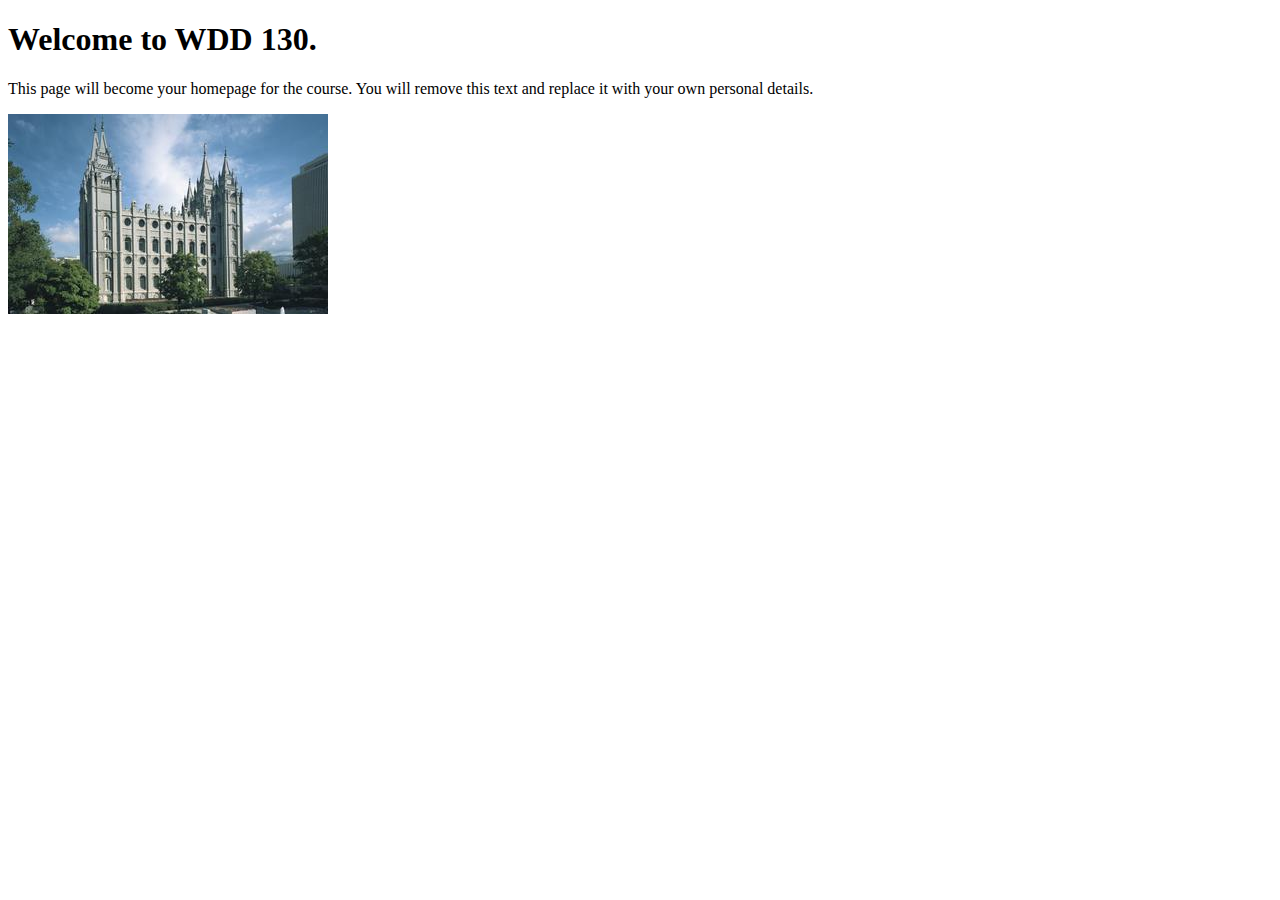
<file: index.html>
<!DOCTYPE html>
<html lang="en">
<head>
    <meta charset="UTF-8">
    <meta name="viewport" content="width=device-width, initial-scale=1.0">
    <title>WDD 130 | Personal Homepage</title>
</head>
<body>
    <h1>Welcome to WDD 130.</h1>
    <p>This page will become your homepage for the course. You will remove this text and replace it with your own personal details.</p>

    <img src="images/salt-lake-temple.jpg" alt="The Salt Lake Temple.">
</body>
</html>
</file>
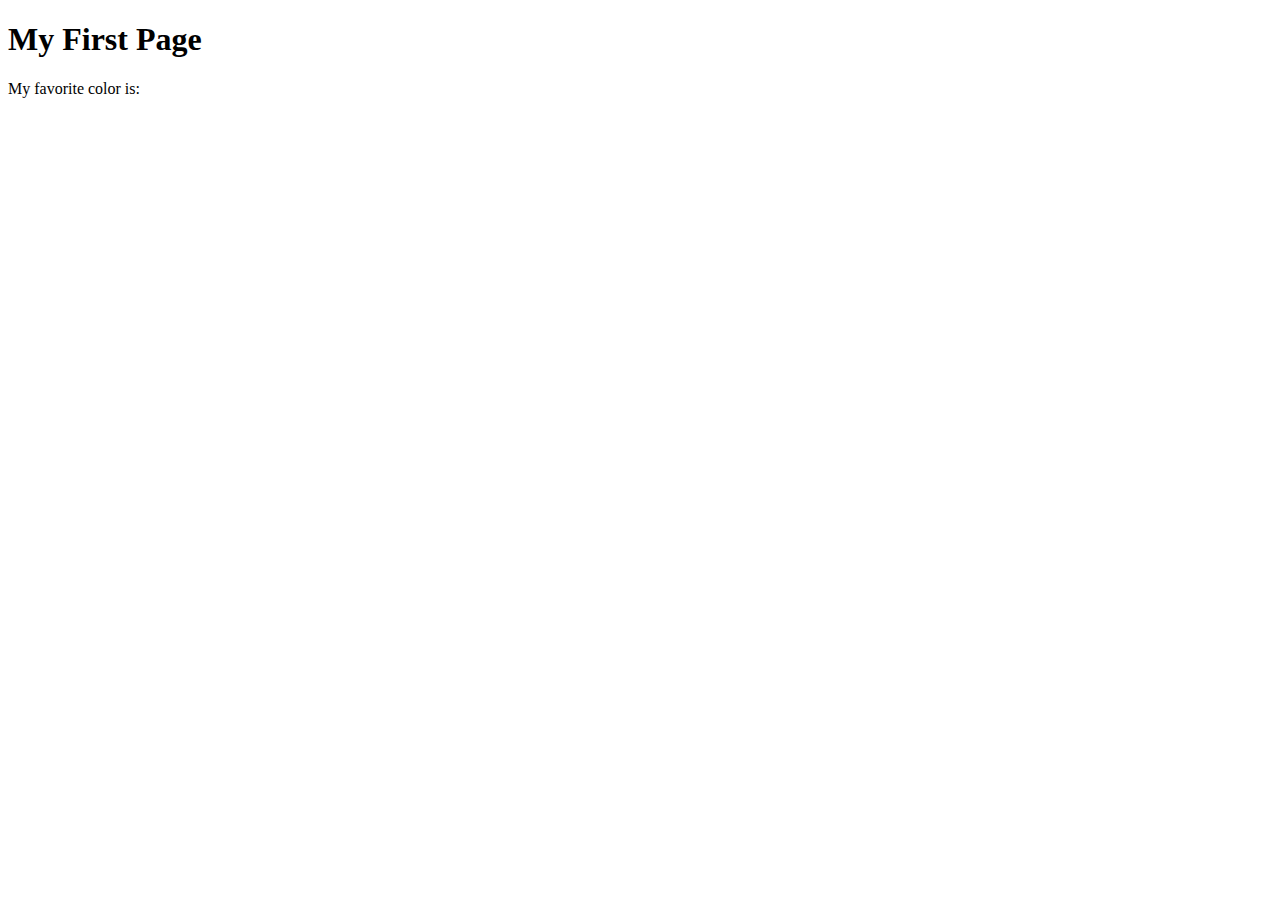
<file: week01/first-page.html>
<!DOCTYPE html>
<html lang="en">
<head>
    <meta charset="UTF-8">
    <meta name="viewport" content="width=device-width, initial-scale=1.0">
    <title>My First Page</title>
</head>
<body>
    <h1>My First Page</h1>
    <p>My favorite color is: </p>
</body>
</html>
</file>
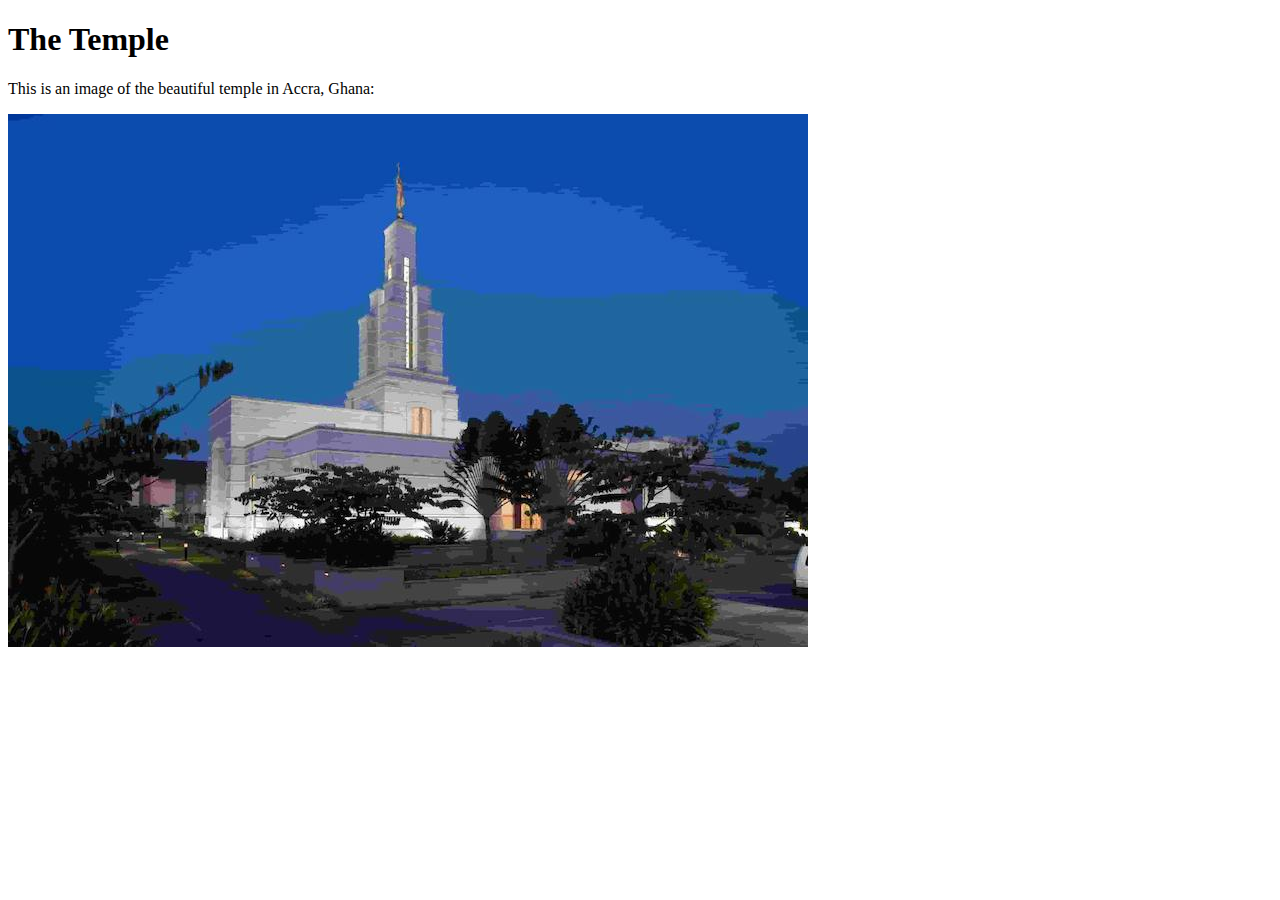
<file: week01/images-solution.html>
<!DOCTYPE html>
<html lang="en">
<head>
    <meta charset="UTF-8">
    <meta name="viewport" content="width=device-width, initial-scale=1.0">
    <title>Temple Image</title>
</head>
<body>
    <h1>The Temple</h1>
    <p>This is an image of the beautiful temple in Accra, Ghana:</p>
    <img src="images/temple-small.jpg" alt="The Accra Ghana Temple">
    
</body>
</html>
</file>
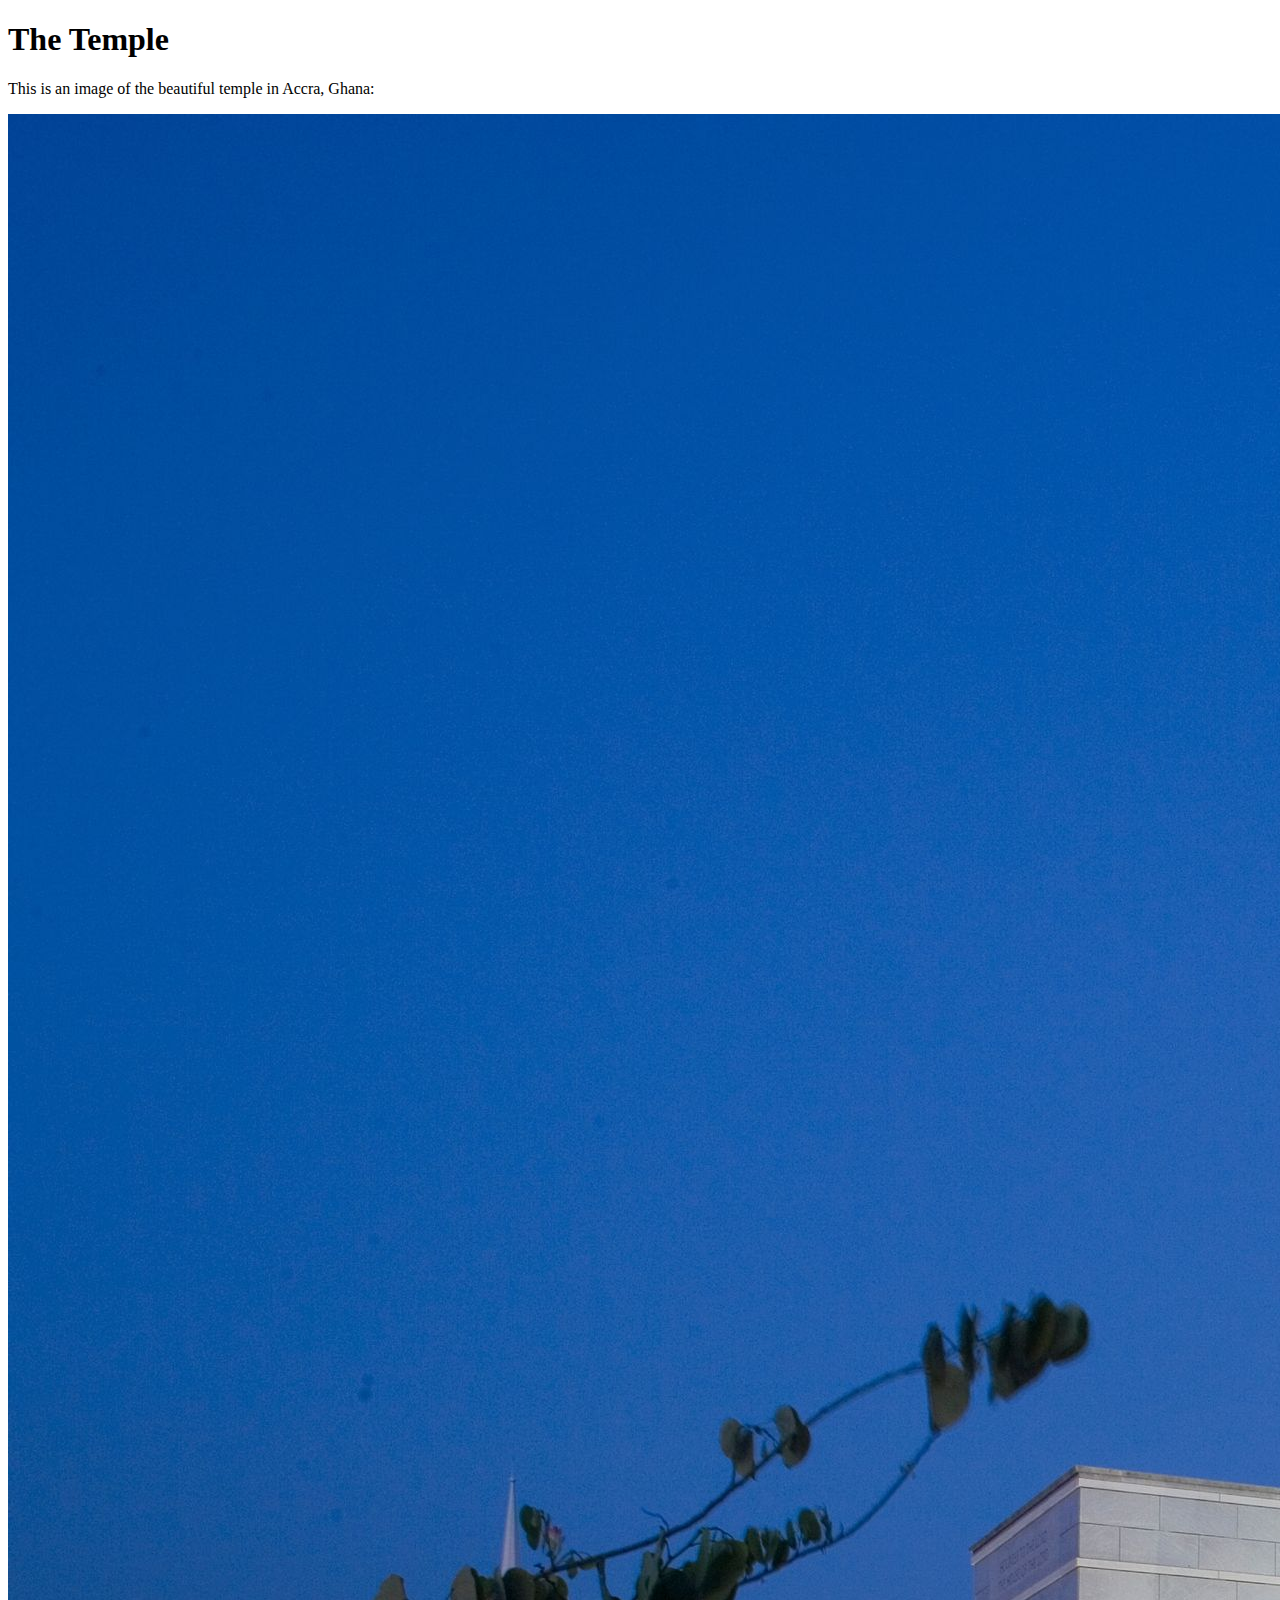
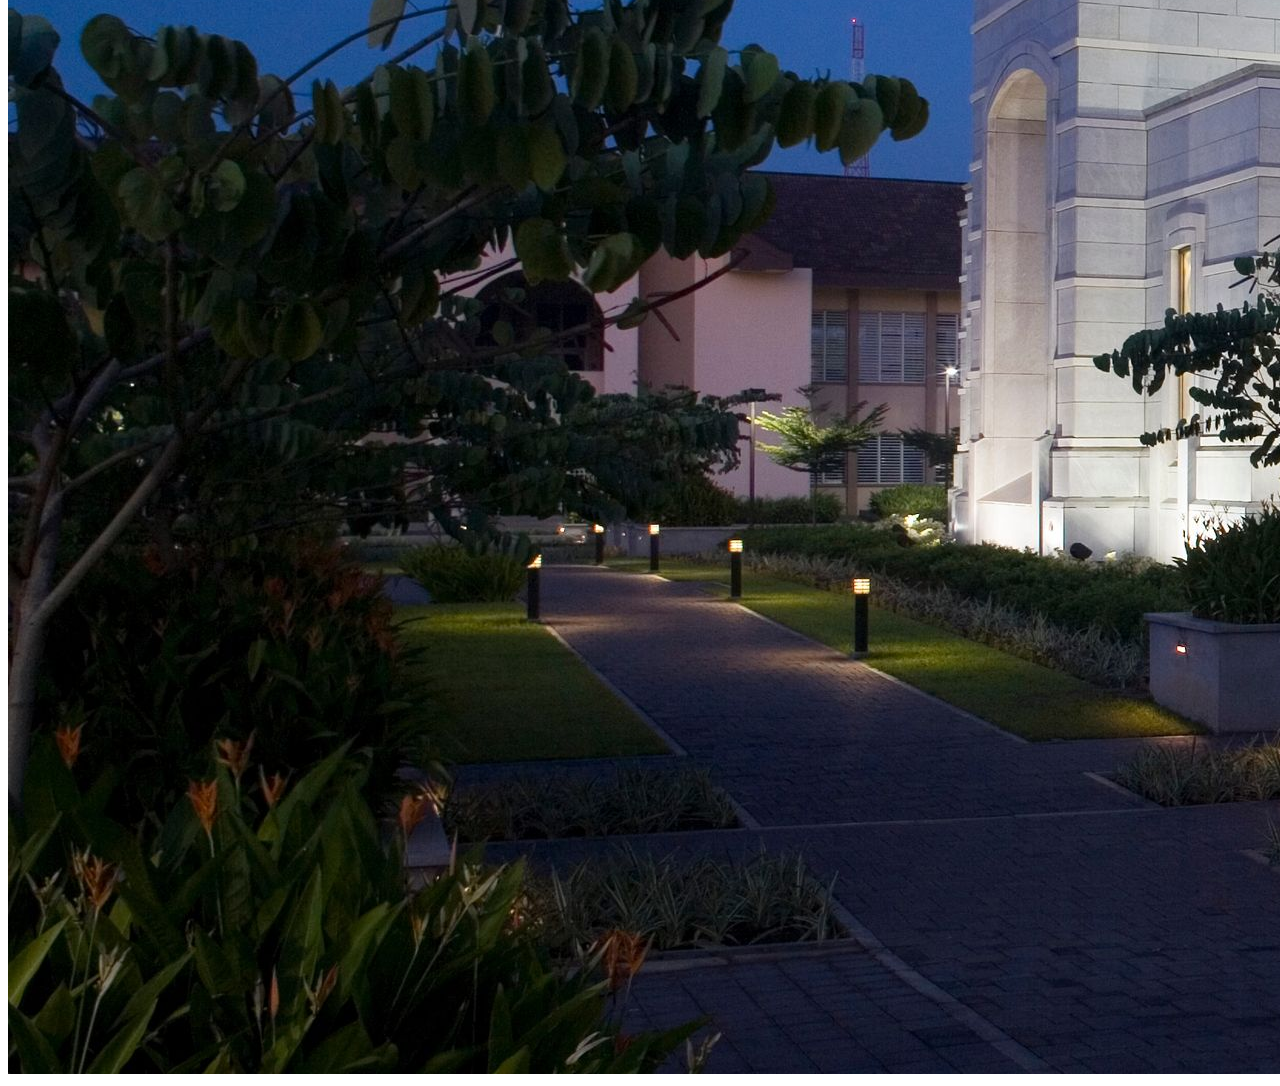
<file: week01/images.html>
<!DOCTYPE html>
<html lang="en">
<head>
    <meta charset="UTF-8">
    <meta name="viewport" content="width=device-width, initial-scale=1.0">
    <title>Temple Image</title>
</head>
<body>
    <h1>The Temple</h1>
    <p>This is an image of the beautiful temple in Accra, Ghana:</p>
    <img src="images/temple-large.jpeg" alt="The Accra Ghana Temple">
    
</body>
</html>
</file>
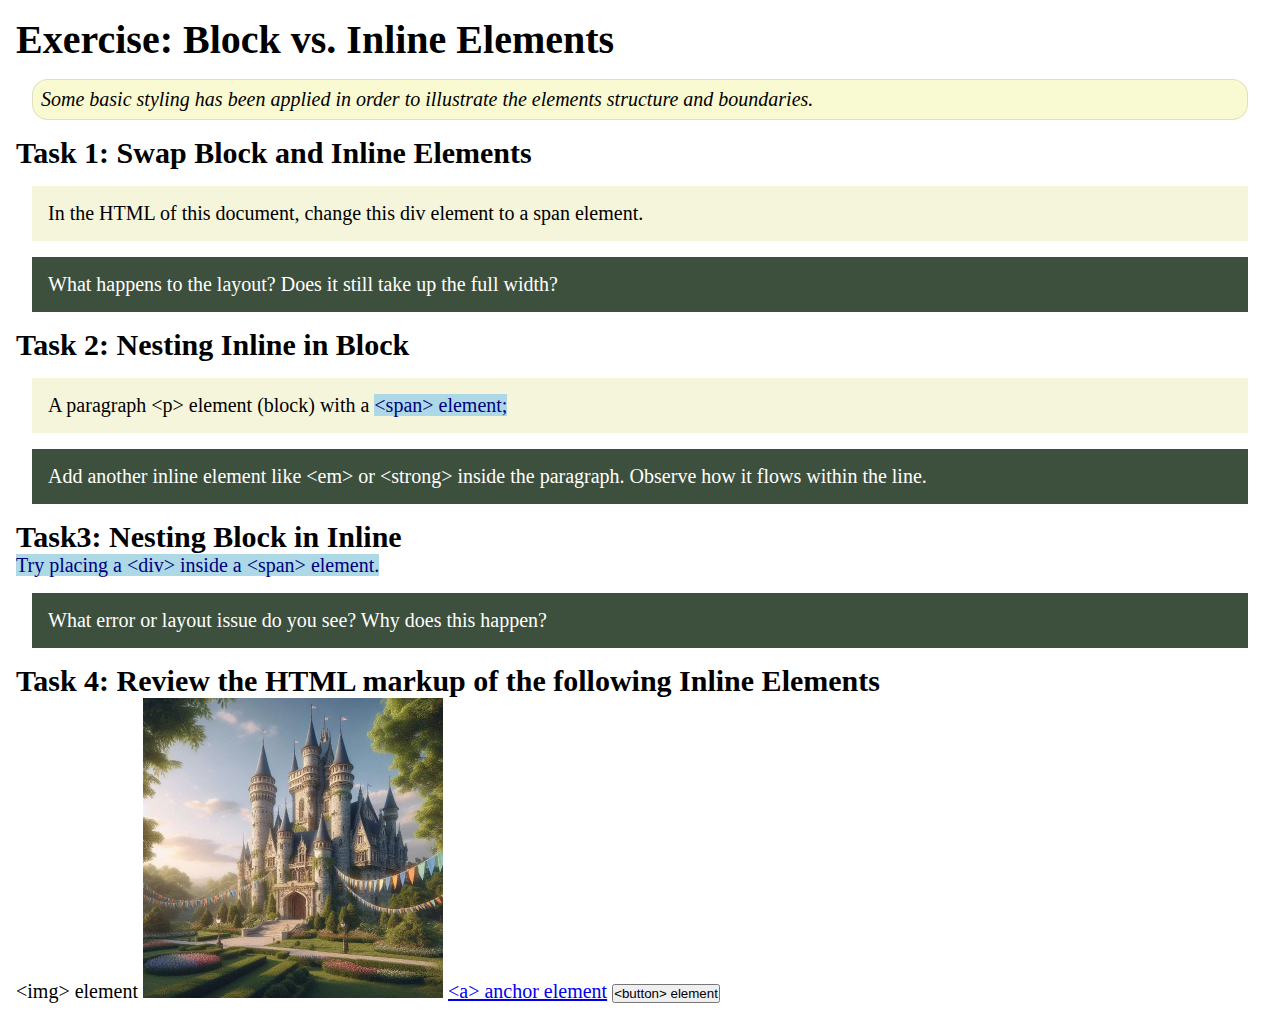
<file: week02/block-vs-inline.html>
<!DOCTYPE html>
<html lang="en">

<head>
    <meta charset="UTF-8">
    <meta name="viewport" content="width=device-width, initial-scale=1.0">
    <title>Exercise: Block vs. Inline Elements</title>
    <link rel="stylesheet" href="styles/block-vs-inline.css">
</head>

<body>
    <main>
        <h1>Exercise: Block vs. Inline Elements</h1>
        <p class="note">Some basic styling has been applied in order to illustrate the elements structure and
            boundaries.</p>

        <h2>Task 1: Swap Block and Inline Elements</h2>
        <div>In the HTML of this document, change this div element to a span element.</div>

        <p class="question">What happens to the layout? Does it still take up the full width?</p>

        <h2>Task 2: Nesting Inline in Block</h2>
        <p>A paragraph &lt;p&gt; element (block) with a <span>&lt;span&gt; element;</span></p>
        <p class="question">Add another inline element like &lt;em&gt; or &lt;strong&gt; inside the paragraph. Observe
            how it flows within the line.</p>

        <h2>Task3: Nesting Block in Inline</h2>
        <span>Try placing a &lt;div&gt; inside a &lt;span&gt; element.</span>
            <p class="question">What error or layout issue do you see? Why does this happen?</p>


            <h2>Task 4: Review the HTML markup of the following Inline Elements</h2>
        &lt;img&gt; element
        <img src="images/castle.webp" alt="placeholder image (images are inline)" width="300" height="300">
        <a href="https://churchofjesuschrist.org">&lt;a&gt; anchor element</a>
        <button type="button">&lt;button&gt; element</button>
    </main>
</body>

</html>
</file>
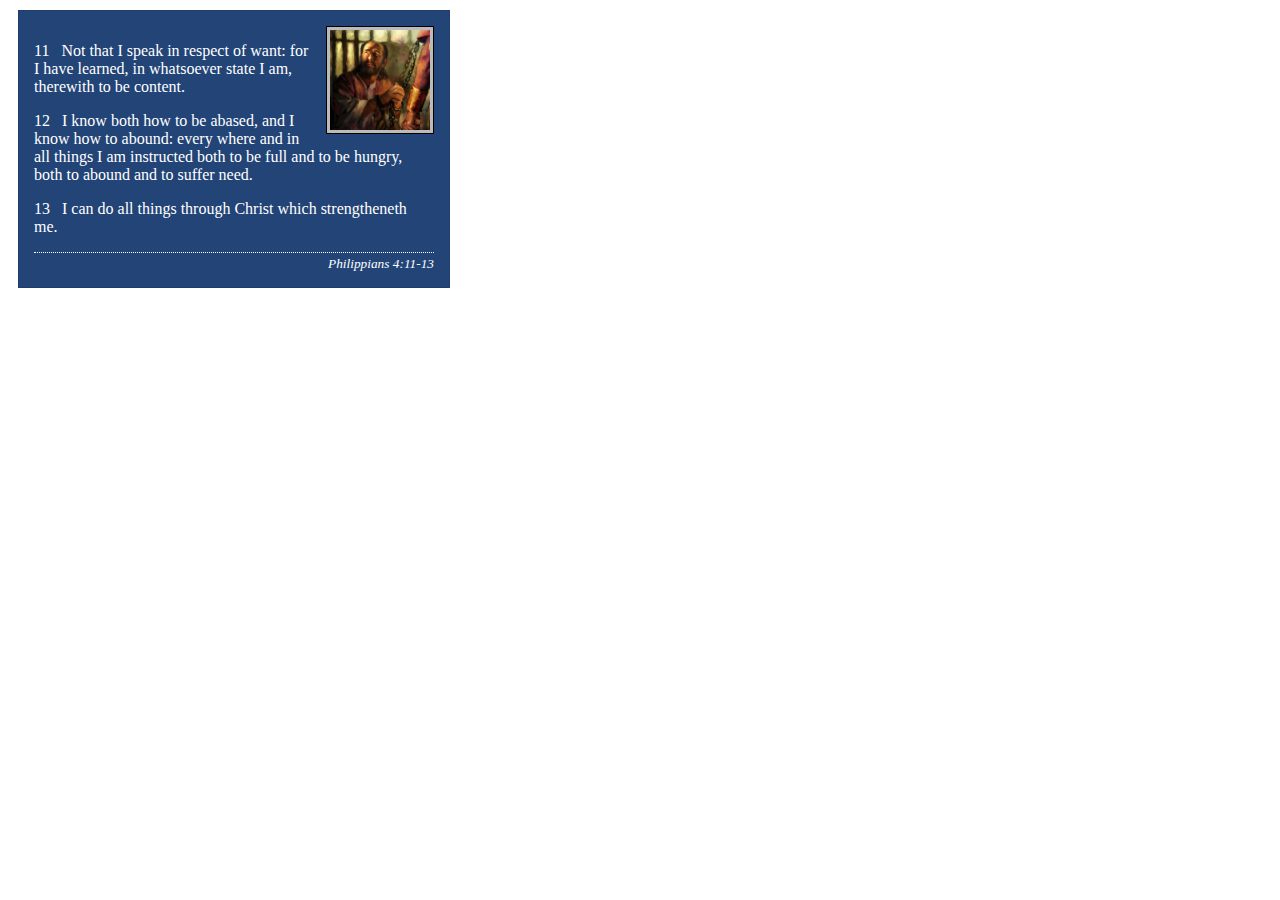
<file: week02/box-model-solution.html>
<!DOCTYPE html>
<html lang="en">
<head>
    <meta charset="UTF-8">
    <meta name="viewport" content="width=device-width, initial-scale=1.0">
    <title>Box Model Activity</title>
    <link rel="stylesheet" href="styles/box-model-solution.css">
</head>
<body>
    <main>
        <div class="callout">
            <img src="images/apostle-paul-imprisoned.webp" alt="Paul the Apostle - Imprisoned in Rome" width="200" height="200">
            <blockquote>
                <p>11 &nbsp; Not that I speak in respect of want: for I have learned, in whatsoever state I am, therewith to be content.</p>
                <p>12 &nbsp; I know both how to be abased, and I know how to abound: every where and in all things I am instructed both to be full and to be hungry, both to abound and to suffer need.</p>
                <p>13 &nbsp; I can do all things through Christ which strengtheneth me.</p>
            </blockquote>
            <cite>Philippians 4:11-13</cite>
        </div>
    </main>
</body>
</html>
</file>
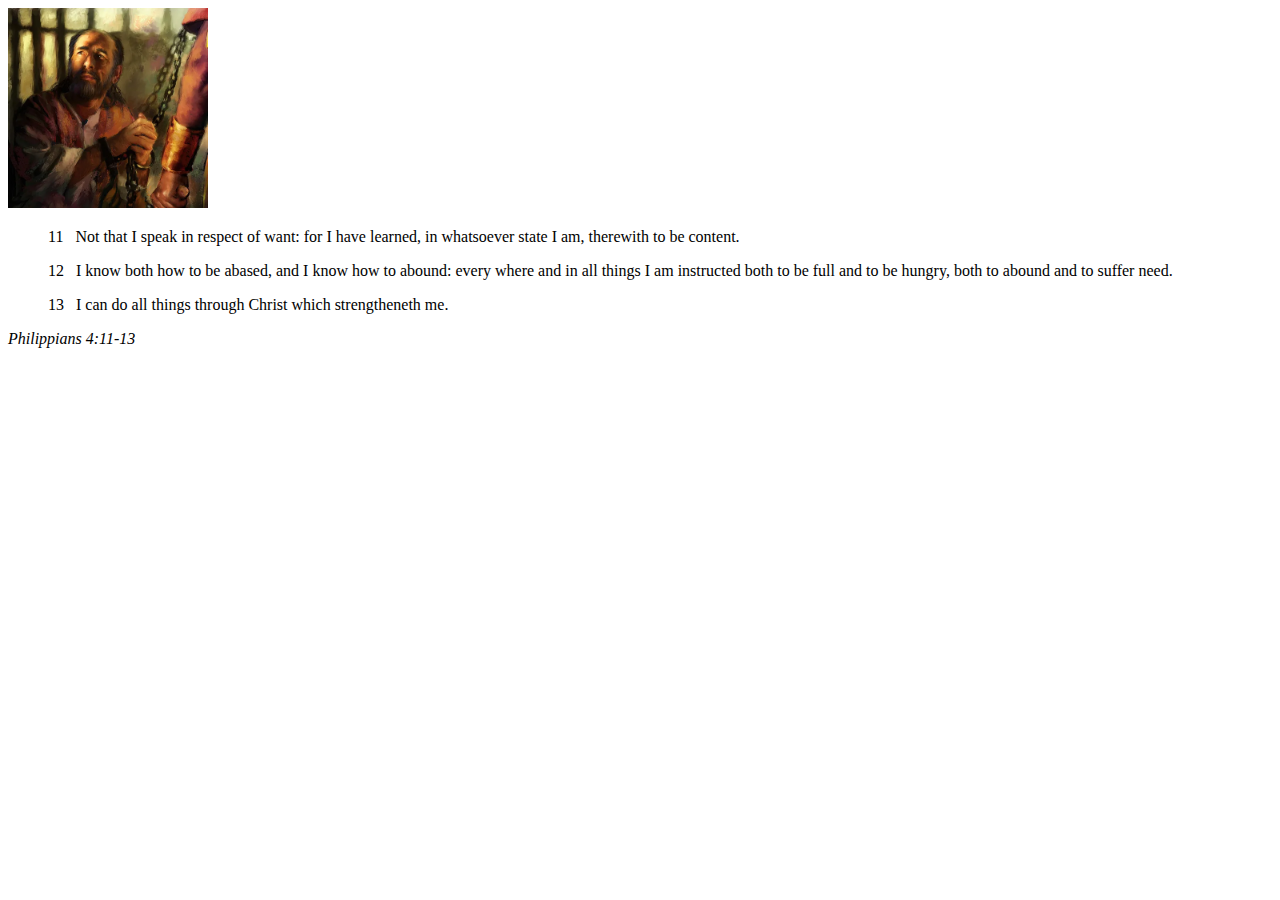
<file: week02/box-model.html>
<!DOCTYPE html>
<html lang="en">
<head>
    <meta charset="UTF-8">
    <meta name="viewport" content="width=device-width, initial-scale=1.0">
    <title>Box Model Activity</title>
</head>
<body>
    <main>
        <div class="callout">
            <img src="images/apostle-paul-imprisoned.webp" alt="Paul the Apostle - Imprisoned in Rome" width="200" height="200">
            <blockquote>
                <p>11 &nbsp; Not that I speak in respect of want: for I have learned, in whatsoever state I am, therewith to be content.</p>
                <p>12 &nbsp; I know both how to be abased, and I know how to abound: every where and in all things I am instructed both to be full and to be hungry, both to abound and to suffer need.</p>
                <p>13 &nbsp; I can do all things through Christ which strengtheneth me.</p>
            </blockquote>
            <cite>Philippians 4:11-13</cite>
        </div>
    </main>
</body>
</html>
</file>
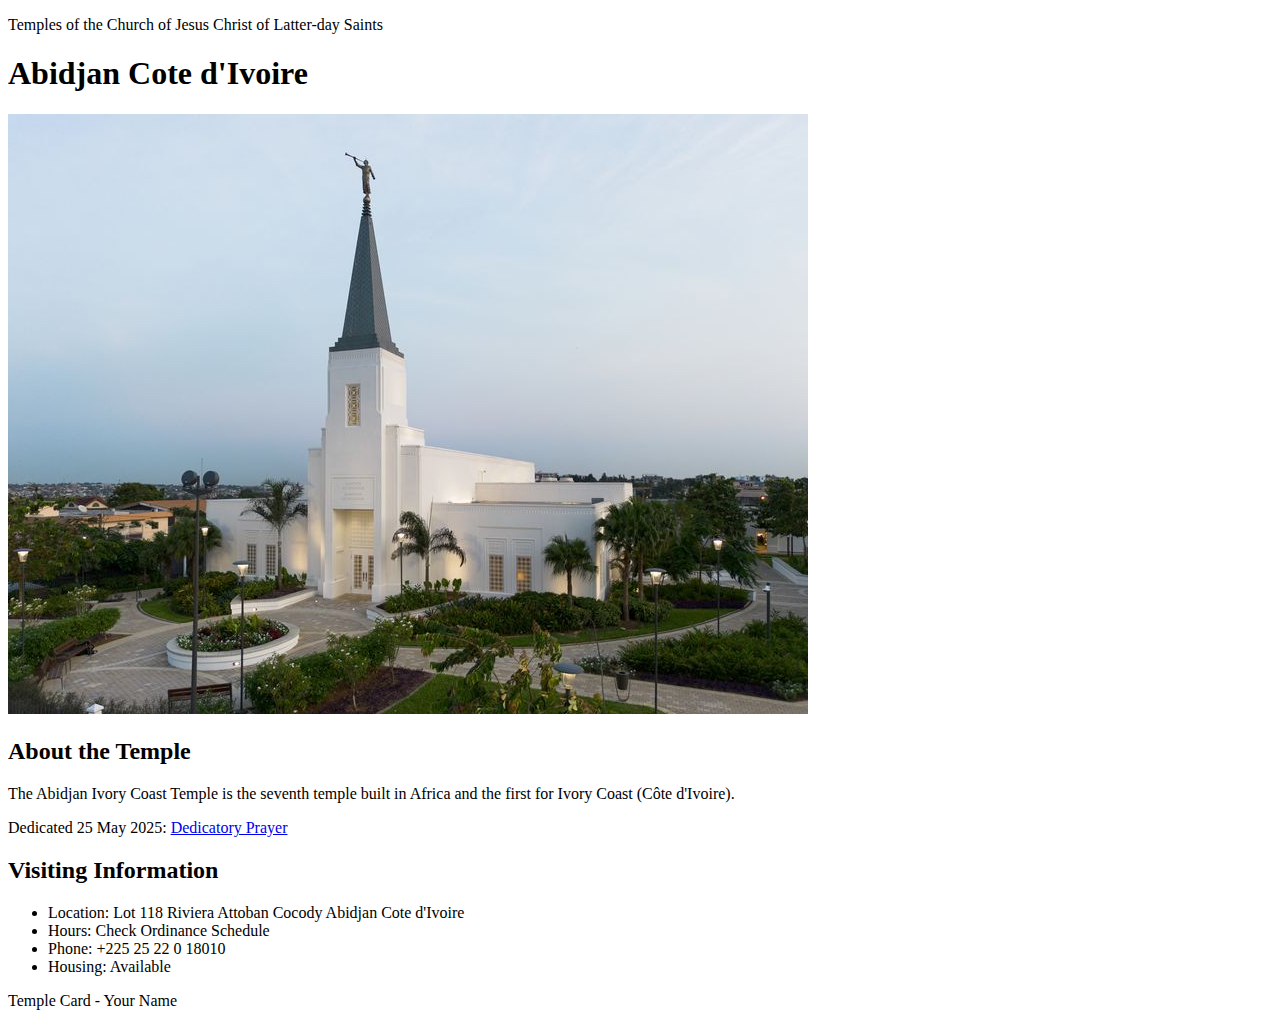
<file: week02/temple.html>
<!DOCTYPE html>
<html lang="en">

<head>
    <meta charset="UTF-8">
    <meta name="viewport" content="width=device-width, initial-scale=1.0">
    <title>Temple Card - Abidjan Cote d'Ivoire</title>
</head>

<body>
    <header>
        <p>Temples of the Church of Jesus Christ of Latter-day Saints</p>
    </header>
    <main>
        <h1>Abidjan Cote d'Ivoire</h1>
        <picture>
            <img src="images/abidjan-ivory-coast.jpeg" alt="Abidjan Cote d'Ivoire Temple">
        </picture>
        <section>
            <h2>About the Temple</h2>
            <p>The Abidjan Ivory Coast Temple is the seventh temple built in Africa and the first for Ivory Coast (Côte
                d'Ivoire).</p>
            <p>Dedicated 25 May 2025: <a
                    href="https://www.churchofjesuschrist.org/temples/dedicatory-prayer/abidjan-ivory-coast-temple/2025-05-25?lang=eng"
                    target="_blank" rel="noopener noreferrer">Dedicatory Prayer</a></p>
        </section>
        <section>
            <h2>Visiting Information</h2>
            <ul>
                <li>Location: Lot 118 Riviera Attoban Cocody Abidjan Cote d'Ivoire</li>
                <li>Hours: Check Ordinance Schedule</li>
                <li>Phone: +225 25 22 0 18010</li>
                <li>Housing: Available</li>
            </ul>
        </section>
    </main>
    <footer>
        <p>Temple Card - Your Name</p>
    </footer>
</body>

</html>
</file>
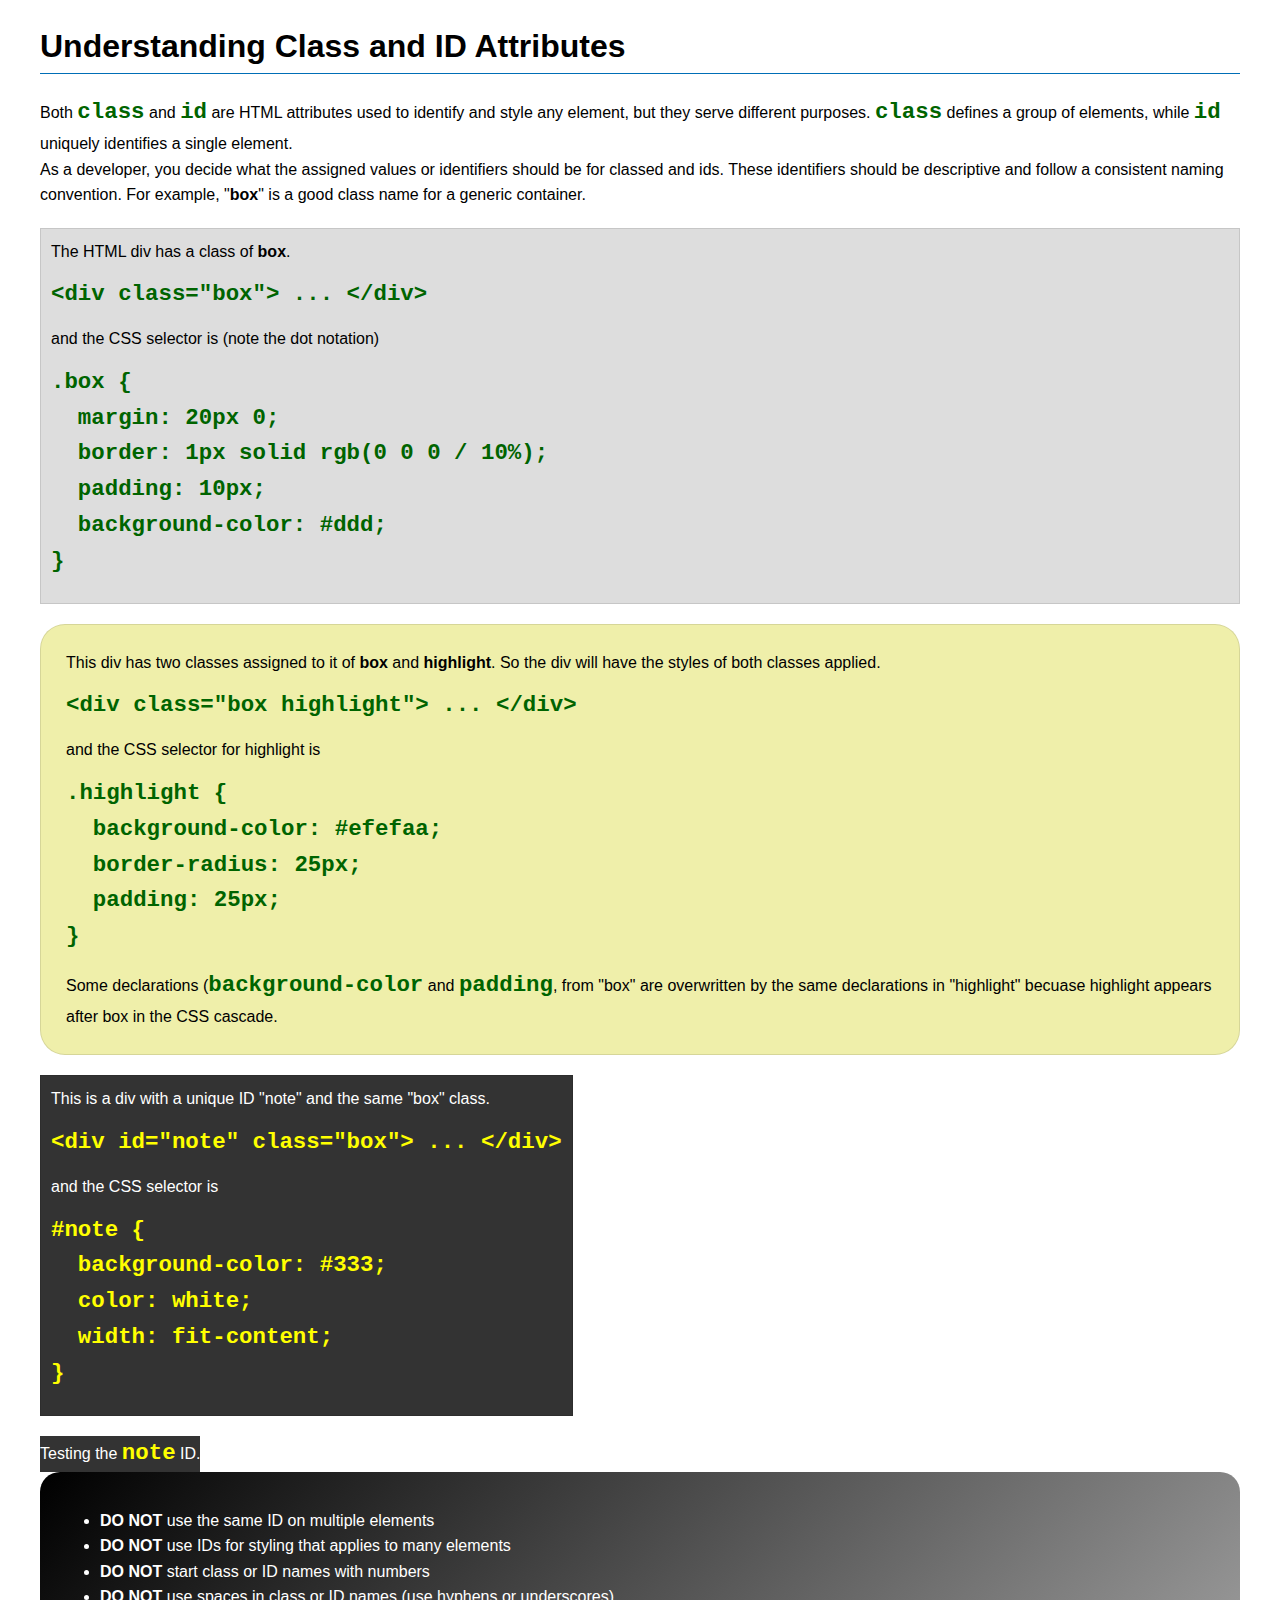
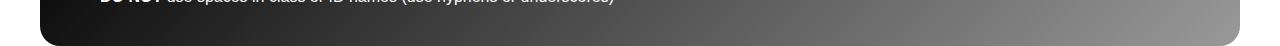
<file: week03/class-and-id.html>
<!DOCTYPE html>
<html lang="en">

<head>
    <meta charset="UTF-8">
    <meta name="viewport" content="width=device-width, initial-scale=1.0">
    <title>Class vs ID Attributes</title>
    <link rel="stylesheet" href="styles/class-and-id.css">
</head>

<body>
    <h1>Understanding Class and ID Attributes</h1>
    <p>Both <code>class</code> and <code>id</code> are HTML attributes used to identify and style any element, but they
        serve different purposes. <code>class</code> defines a group of elements, while <code>id</code> uniquely
        identifies a single element.</p>
    <p>As a developer, you decide what the assigned values or identifiers should be for classed and ids. These
        identifiers should be
        descriptive and follow a consistent naming convention. For example, "<strong>box</strong>" is a good class name
        for a generic container.</p>
    <div class="box">
        <p>The HTML div has a class of <strong>box</strong>.</p>
        <pre><code class="html">&lt;div class="box"&gt; ... &lt;/div&gt;</code></pre>
        and the CSS selector is (note the dot notation)
        <pre><code class="css">.box {
  margin: 20px 0;
  border: 1px solid rgb(0 0 0 / 10%);
  padding: 10px;
  background-color: #ddd; 
}</code></pre>
    </div>

    <div class="box highlight">
        <p>This div has two classes assigned to it of <strong>box</strong> and <strong>highlight</strong>. So the div
            will have the styles of both classes applied.</p>
        <pre><code class="html">&lt;div class="box highlight"&gt; ... &lt;/div&gt;</code></pre>
        and the CSS selector for highlight is
        <pre><code class="css">.highlight {
  background-color: #efefaa;
  border-radius: 25px;
  padding: 25px;
}</code></pre>
<p>Some declarations (<code>background-color</code> and <code>padding</code>, from "box" are overwritten by the same declarations in "highlight" becuase highlight appears after box in the CSS cascade.</p>
    </div>

    <div id="note" class="box">
        <p>This is a div with a unique ID "note" and the same "box" class.</p>
        <pre><code class="html">&lt;div id="note" class="box"&gt; ... &lt;/div&gt;</code></pre>
        and the CSS selector is
        <pre><code class="css">#note {
  background-color: #333;
  color: white;
  width: fit-content;
}</code></pre>
    </div>

    <div id="note">
        <p>Testing the <code>note</code> ID.</p>
    </div>

    <section id="best-practice">
        <ul>
            <li><strong>DO NOT</strong> use the same ID on multiple elements</li>
            <li><strong>DO NOT</strong> use IDs for styling that applies to many elements</li>
            <li><strong>DO NOT</strong> start class or ID names with numbers</li>
            <li><strong>DO NOT</strong> use spaces in class or ID names (use hyphens or underscores)</li>
        </ul>
    </section>




</body>

</html>
</file>
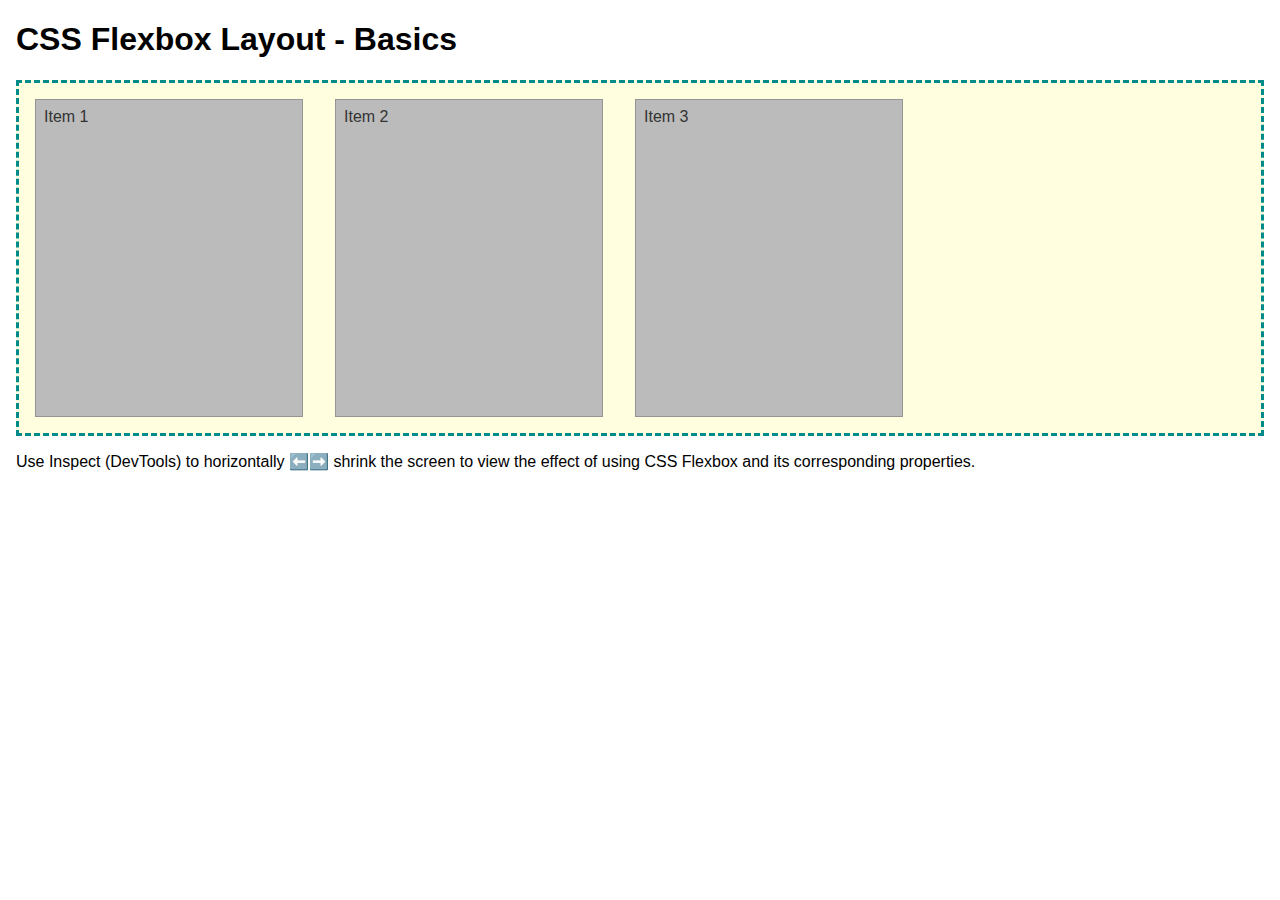
<file: week04/flexbox-layout.html>
<!DOCTYPE html>
<html lang="en">
<head>
    <meta charset="UTF-8">
    <meta name="viewport" content="width=device-width, initial-scale=1.0">
    <title>CSS Flexbox Layout - Basics</title>
    <link rel="stylesheet" href="styles/flexbox.css">
</head>
<body>
    <main>
        <h1>CSS Flexbox Layout - Basics</h1>
        <div class="flex-container">
            <div class="flex-item item1">Item 1</div>
            <div class="flex-item item2">Item 2</div>
            <div class="flex-item item3">Item 3</div>
        </div>
        <p>Use Inspect (DevTools) to horizontally ⬅️➡️ shrink the screen to view the effect of using CSS Flexbox and its corresponding properties.</p>
    </main>
</body>
</html>
</file>
<file: week02/styles/block-vs-inline.css>
* {
    margin: 0;
    padding: 0;
}

body {
    font-size: 20px;
    margin: 1rem;
}

p,
div {
    background-color: beige;
    margin: 1rem;
    padding: 1rem;
}

span {
    color: navy;
    background-color: lightblue;
}

code {
    margin: 0;
    padding: 0;
    color: green;
    font-size: 1.2rem;
}

.note {
    font-style: italic;
    background-color: lightgoldenrodyellow;
    border-radius: 1rem;
    border: 1px solid rgb(0 0 0 / 10%);
    margin: 1rem;
    padding: .5rem;
}

.question {
    background-color: #3d503d;
    color: #fff;
}
</file>
<file: week02/styles/box-model-solution.css>
.callout {
    max-width: 400px;
    margin: 10px;
    border: 1px solid rgba(0, 0, 0, .1);
    padding: 15px;
    background-color: #247;
    color: #fff;
}

.callout img {
    float: right;
    margin: 0 0 10px 15px;
    border: 1px solid #000;
    padding: 3px;
    background-color: #bbb;
    width: 100px;
    height: auto;

}

blockquote {
    margin: 0;
}

cite {
    display: block;
    border-top: 1px dotted #fff;
    padding-top: 3px;
    text-align: right;
    font-size: smaller;
}
</file>
<file: week03/styles/class-and-id.css>
body {
    font-family: Arial, sans-serif;
    line-height: 1.6;
    margin: 0;
    padding: 0 40px;
}

h1 {
    border-bottom: 1px solid rgb(0 110 182);
    padding-bottom: 0;
}



p {
    margin: 0;
}

code {
    color: darkgreen;
    font-weight: 700;
    font-size: 1.4rem;
}

/* Class examples - can be reused */

.box {
    margin: 20px 0;
    border: 1px solid rgb(0 0 0 / 10%);
    padding: 10px;
    background-color: #ddd; /* this is shorthand for #dddddd */
}

.highlight {
    background-color: #efefaa;
    border-radius: 25px;
    padding: 25px;
}

/* ID examples - should be unique */

#note {
    background-color: #333;
    color: white;
    width: fit-content;
}

#note code {
    color: yellow;
}

#best-practice {
    background: linear-gradient(135deg, #000 0%, #999 100%);
    color: white;
    border-radius: 20px;
    padding: 20px
}
</file>
<file: week04/styles/flexbox.css>
body {
    font-family: Helvetica, Arial, sans-serif;
    margin: 1rem;
}

.flex-container {
    border: 3px dashed darkcyan;
    background-color: lightyellow;
    display: flex;
    flex-wrap: wrap;
}

.flex-item {
    width: 250px;
    margin: 1rem;
    border: 1px solid rgb(0 0 0 / 20%);
    padding: 0.5rem;
    background-color: #bbb;
    color: #333;
}

.item1 {
    min-height: 100px;
}

.item2 {
    min-height: 200px;
}

.item3 {
    min-height: 300px;
}
</file>
